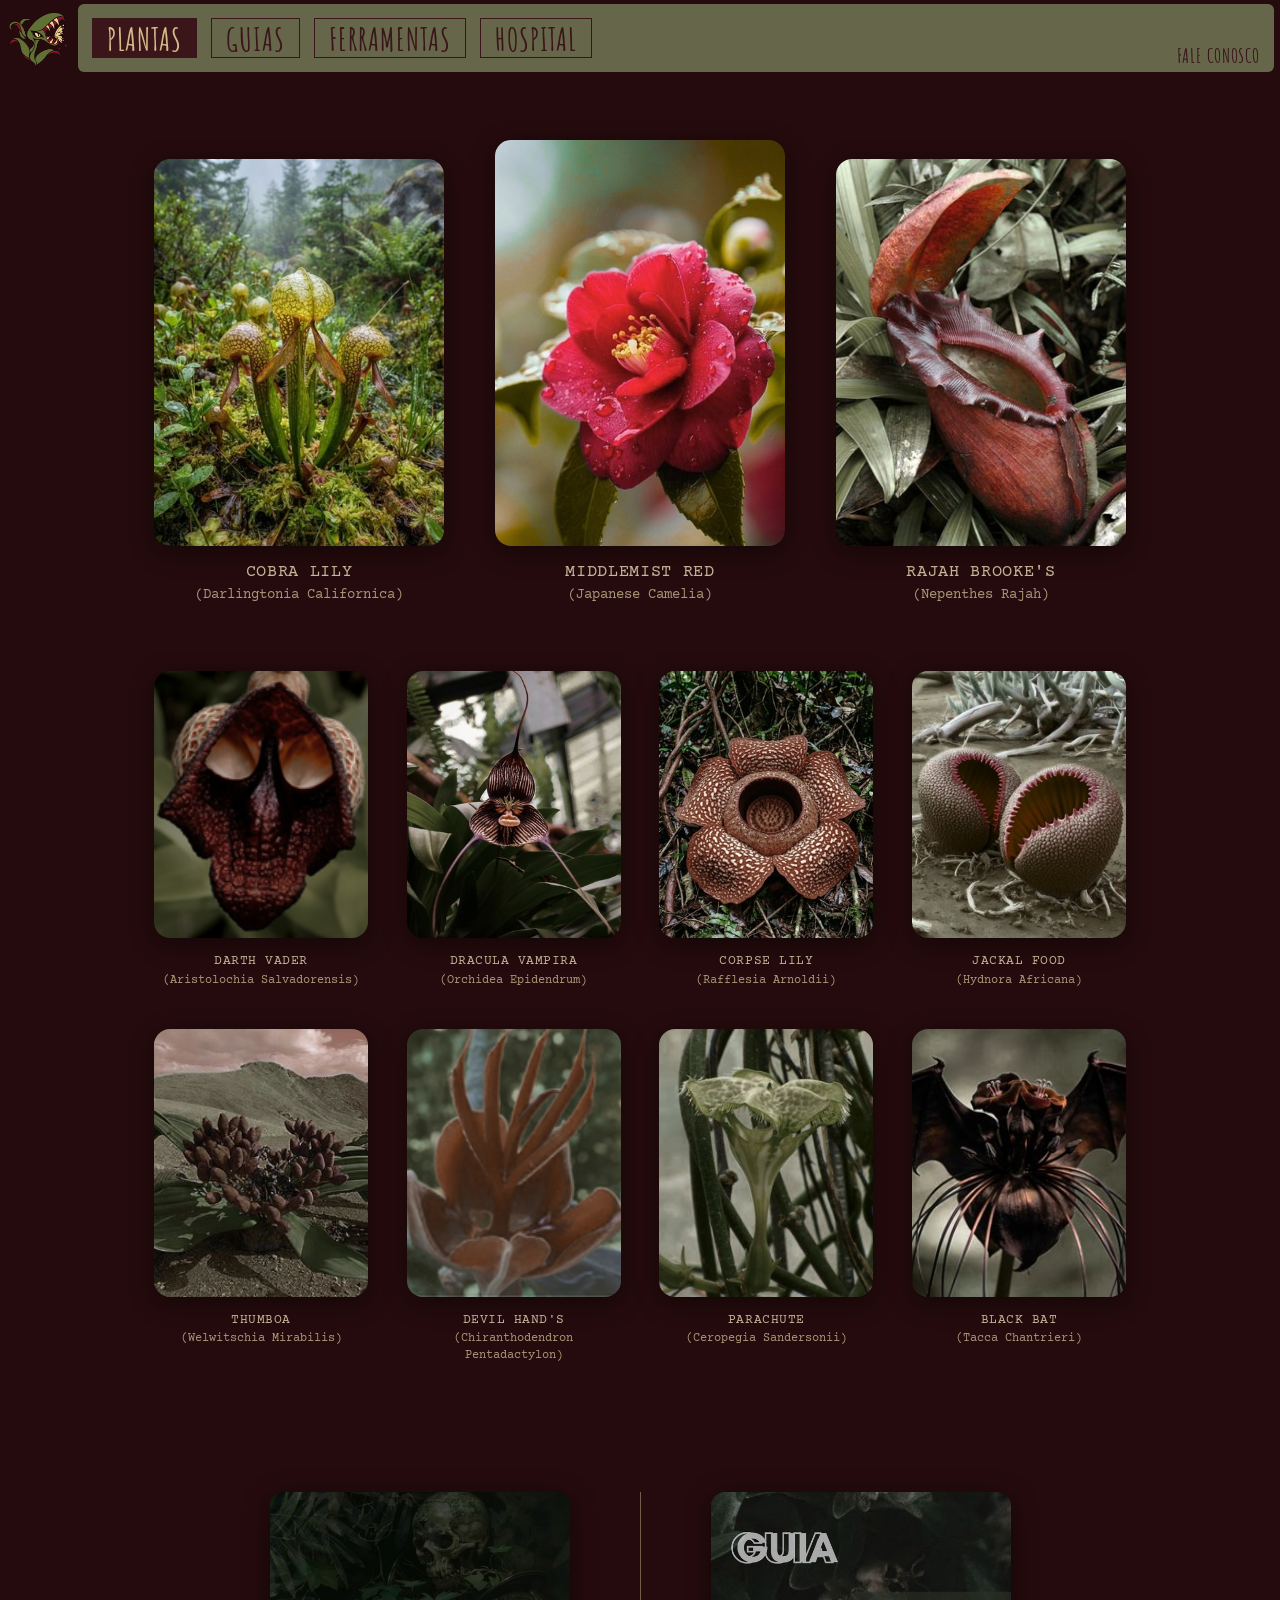
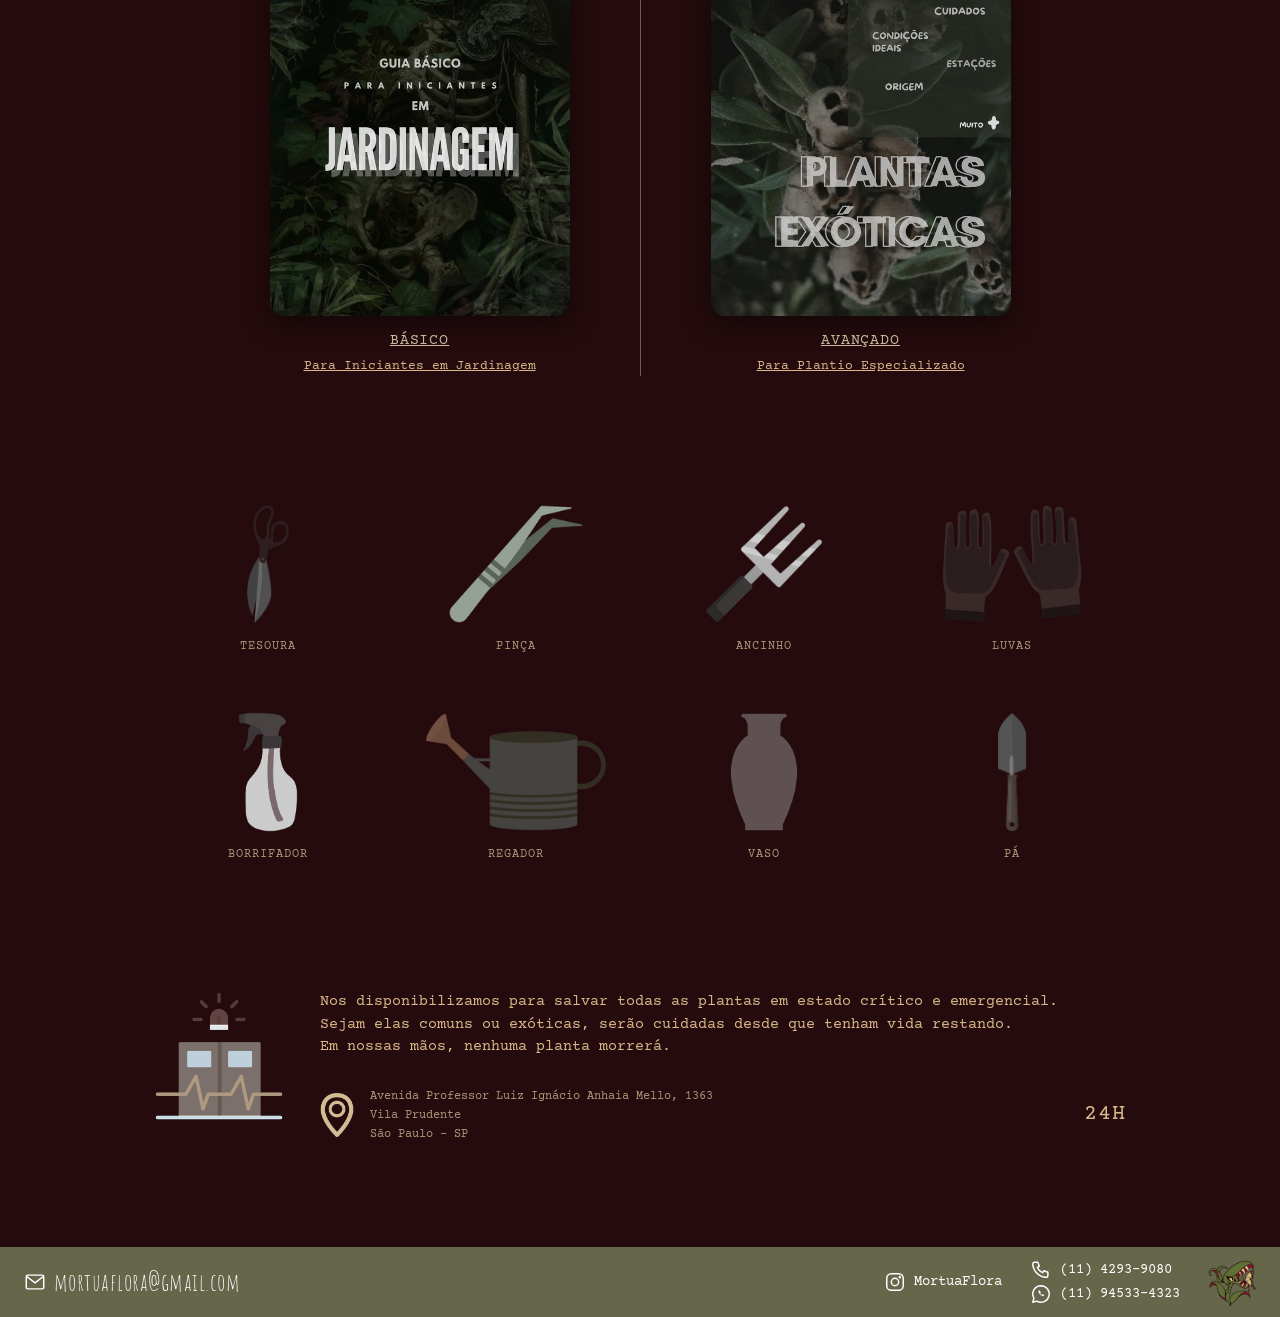
<file: index.html>
<!DOCTYPE html>
<html lang="pt-BR">
<head>
  <meta charset="utf-8">
  <meta name="viewport" content="width=device-width, initial-scale=1">
  <title>Mortua Flora</title>
  <meta name="description" content="Mortua Flora: plantas exóticas, guias de jardinagem, ferramentas e o primeiro pronto-socorro de plantas de São Paulo.">
  <link rel="icon" href="L0G.png">
  <link rel="preconnect" href="https://fonts.googleapis.com">
  <link rel="preconnect" href="https://fonts.gstatic.com" crossorigin>
  <link href="https://fonts.googleapis.com/css2?family=Amatic+SC:wght@700&family=Courier+Prime:wght@400;700&display=swap" rel="stylesheet">
  <link rel="stylesheet" href="style.css">
</head>
<body>

  <!-- ============ CABEÇALHO ============ -->
  <header class="topbar">
    <a class="topbar__logo" href="#topo" aria-label="Mortua Flora - início">
      <img src="L0G.png" alt="Mortua Flora">
    </a>
    <nav class="topbar__nav" aria-label="Menu principal">
      <a href="#plantas">Plantas</a>
      <a href="#guias">Guias</a>
      <a href="#ferramentas">Ferramentas</a>
      <a href="#hospital">Hospital</a>
      <a class="topbar__contact" id="link-fale-conosco" href="#" target="_blank" rel="noopener">Fale conosco</a>
    </nav>
  </header>

  <main id="topo">

    <!-- ============ PLANTAS ============ -->
    <section id="plantas" class="section" aria-label="Plantas">
      <div class="plants plants--featured" id="plantas-destaque"></div>
      <div class="plants plants--grid" id="plantas-grade"></div>
      <p class="hint hint--touch">Toque em uma planta para consultar a disponibilidade.</p>
    </section>

    <!-- ============ GUIAS ============ -->
    <section id="guias" class="section" aria-label="Guias">
      <div class="guides">
        <a class="guide" href="GBI.pdf" target="_blank" rel="noopener">
          <img src="GBI.png" alt="Capa do Guia Básico para Iniciantes em Jardinagem">
          <span class="guide__title">Básico</span>
          <span class="guide__sub">Para Iniciantes em Jardinagem</span>
        </a>
        <div class="guides__divider" aria-hidden="true"></div>
        <a class="guide" href="GBE.pdf" target="_blank" rel="noopener">
          <img src="GBE.png" alt="Capa do Guia de Plantas Exóticas">
          <span class="guide__title">Avançado</span>
          <span class="guide__sub">Para Plantio Especializado</span>
        </a>
      </div>
    </section>

    <!-- ============ FERRAMENTAS ============ -->
    <section id="ferramentas" class="section" aria-label="Ferramentas">
      <ul class="tools">
        <li><img src="TSR.png" alt=""><span>Tesoura</span></li>
        <li><img src="PNC.png" alt=""><span>Pinça</span></li>
        <li><img src="ACH.png" alt=""><span>Ancinho</span></li>
        <li><img src="LVS.png" alt=""><span>Luvas</span></li>
        <li><img src="BFD.png" alt=""><span>Borrifador</span></li>
        <li><img src="RGD.png" alt=""><span>Regador</span></li>
        <li><img src="VS0.png" alt=""><span>Vaso</span></li>
        <li><img src="PAP.png" alt=""><span>Pá</span></li>
      </ul>
    </section>

    <!-- ============ HOSPITAL ============ -->
    <section id="hospital" class="section hospital" aria-label="Hospital de plantas">
      <img class="hospital__icon" src="HPL.png" alt="Pronto-socorro de plantas">
      <div class="hospital__body">
        <p class="hospital__text">
          Nos disponibilizamos para salvar todas as plantas em estado crítico e emergencial.<br>
          Sejam elas comuns ou exóticas, serão cuidadas desde que tenham vida restando.<br>
          Em nossas mãos, nenhuma planta morrerá.
        </p>
        <div class="hospital__address-row">
          <a class="hospital__address" id="link-mapa" href="#" target="_blank" rel="noopener" aria-label="Abrir endereço no Google Maps">
            <img src="PIN.png" alt="">
            <address>
              Avenida Professor Luiz Ignácio Anhaia Mello, 1363<br>
              Vila Prudente<br>
              São Paulo - SP
            </address>
          </a>
          <span class="hospital__24h">24H</span>
        </div>
      </div>
    </section>
  </main>

  <!-- ============ RODAPÉ ============ -->
  <footer class="footer">
    <a class="footer__item footer__mail" href="mailto:juheluani@uni9.edu.br">
      <svg viewBox="0 0 24 24" aria-hidden="true"><rect x="2.5" y="4.5" width="19" height="15" rx="1.5"/><path d="M3 6l9 7 9-7"/></svg>
      <span>mortuaflora@gmail.com</span>
    </a>
    <div class="footer__right">
      <a class="footer__item" id="link-instagram" href="#" target="_blank" rel="noopener">
        <svg viewBox="0 0 24 24" aria-hidden="true"><rect x="3" y="3" width="18" height="18" rx="5"/><circle cx="12" cy="12" r="4"/><circle cx="17.3" cy="6.7" r=".6" fill="currentColor"/></svg>
        <span>MortuaFlora</span>
      </a>
      <div class="footer__phones">
        <a class="footer__item" id="link-telefone" href="#">
          <svg viewBox="0 0 24 24" aria-hidden="true"><path d="M5 3.5h3.5l1.7 4.3-2.2 1.4a11 11 0 0 0 5.8 5.8l1.4-2.2 4.3 1.7V18a2 2 0 0 1-2 2A15.5 15.5 0 0 1 3 5.5a2 2 0 0 1 2-2z"/></svg>
          <span>(11) 4293-9080</span>
        </a>
        <a class="footer__item" id="link-whatsapp" href="#" target="_blank" rel="noopener">
          <svg viewBox="0 0 24 24" aria-hidden="true"><path d="M12 3a9 9 0 0 0-7.7 13.6L3 21l4.5-1.2A9 9 0 1 0 12 3z"/><path d="M9 8.5c.3 3 2.5 5.2 5.5 6l1.2-1.3-2-1-.8.7a4 4 0 0 1-1.8-1.8l.7-.8-1-2z" fill="currentColor" stroke="none"/></svg>
          <span>(11) 94533-4323</span>
        </a>
      </div>
      <img class="footer__logo" src="L0G.png" alt="">
    </div>
  </footer>



  <!-- ============ FORMULÁRIO: CONSULTAR DISPONIBILIDADE ============ -->
  <dialog id="dlg-interesse" class="dlg" aria-labelledby="dlg-titulo">
    <button type="button" class="dlg__x" data-close aria-label="Fechar">&times;</button>
    <form id="form-interesse" novalidate autocomplete="on">
      <h2 id="dlg-titulo">Consultar disponibilidade</h2>
      <p class="dlg__intro">Nossa equipe avalia cada pedido e entra em contato. Valores são informados somente após essa etapa.</p>

      <label>Planta de interesse
        <select name="planta" required></select>
      </label>
      <label>Nome completo
        <input name="nome" type="text" autocomplete="name" required>
      </label>
      <div class="dlg__row">
        <label>Celular (com DDD)
          <input name="celular" type="tel" inputmode="tel" autocomplete="tel" placeholder="(11) 90000-0000" required>
        </label>
        <label>E-mail
          <input name="email" type="email" autocomplete="email" required>
        </label>
      </div>
      <div class="dlg__row dlg__row--3">
        <label>País
          <input name="pais" type="text" value="Brasil" required>
        </label>
        <label>Estado
          <input name="estado" type="text" maxlength="40" placeholder="SP" required>
        </label>
        <label>CEP
          <input name="cep" type="text" inputmode="numeric" placeholder="00000-000" required>
        </label>
      </div>
      <label>Finalidade do cultivo
        <select name="finalidade" required>
          <option value="">Selecione…</option>
          <option>Coleção pessoal</option>
          <option>Pesquisa científica</option>
          <option>Conservação e produção de sementes</option>
          <option>Outra</option>
        </select>
      </label>
      <label>Possui estufa ou ambiente controlado adequado?
        <select name="estufa" required>
          <option value="">Selecione…</option>
          <option>Sim</option>
          <option>Não</option>
          <option>Em construção</option>
        </select>
      </label>

      <!-- armadilha para robôs: pessoas não veem este campo -->
      <div class="hp" aria-hidden="true"><label>Não preencha <input name="website" type="text" tabindex="-1" autocomplete="off"></label></div>

      <label class="dlg__check">
        <input name="lgpd" type="checkbox" required>
        <span>Li e aceito o <a href="PVC.html" target="_blank" rel="noopener">aviso de privacidade</a> e autorizo o uso destes dados para análise do meu pedido.</span>
      </label>

      <p id="form-msg" class="dlg__error" role="alert" hidden></p>
      <button type="submit" class="dlg__submit">Enviar pedido</button>
    </form>

    <div id="form-ok" class="dlg__ok" hidden>
      <h2>Pedido recebido</h2>
      <p>Registramos seu interesse em <strong id="ok-planta"></strong>. Nossa equipe entrará em contato pelo celular ou e-mail informados.</p>
      <p class="dlg__protocolo" id="ok-protocolo"></p>
      <button type="button" class="dlg__submit" data-close>Fechar</button>
    </div>
  </dialog>

  <!-- Scripts -->
  <script src="CFG.js"></script>
  <script src="PLS.js"></script>
  <script src="APP.js"></script>
  <script src="MIN.js"></script>
  <script src="F0M.js"></script>
</body>
</html>
</file>
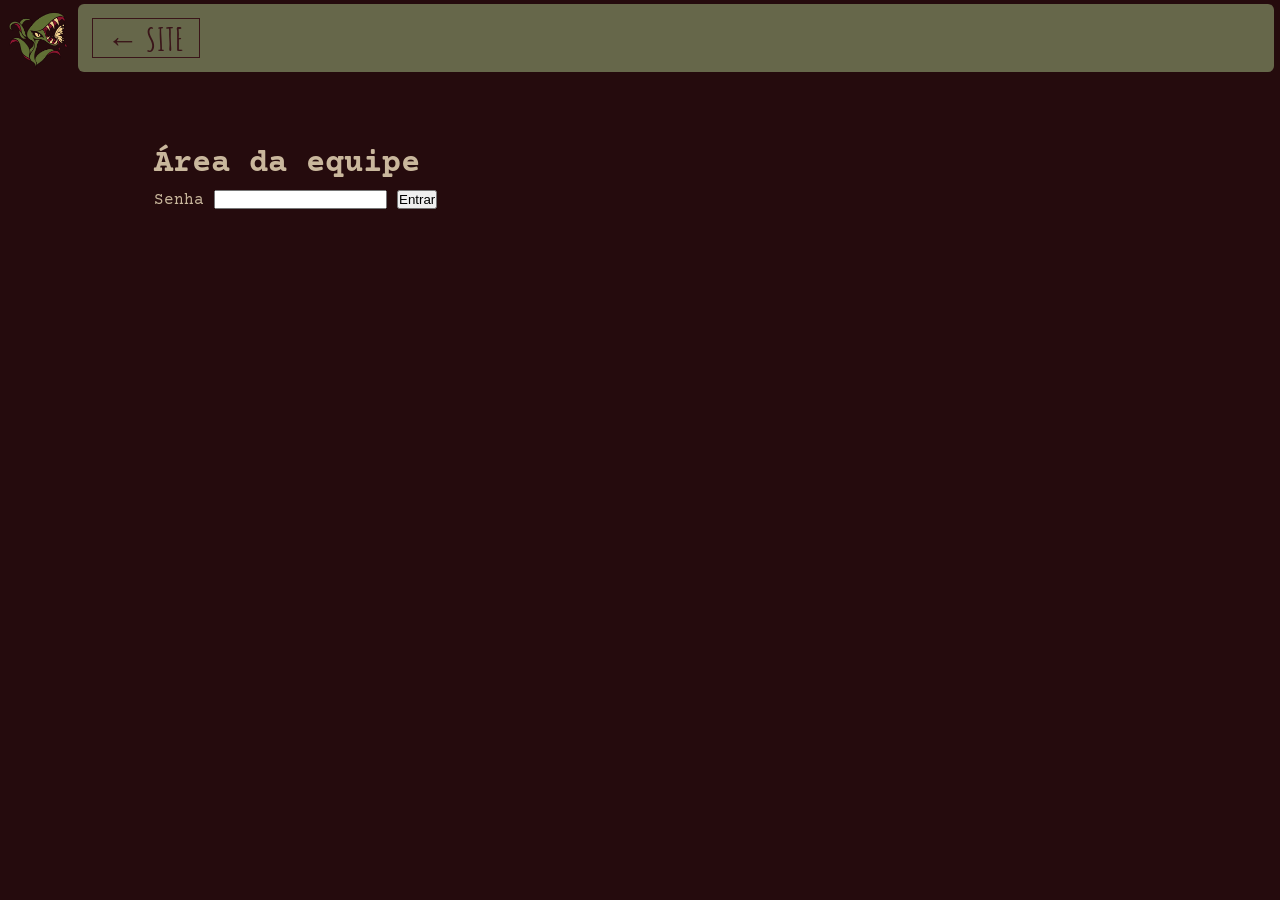
<file: ADN.html>
<!DOCTYPE html>
<html lang="pt-BR">
<head>
  <meta charset="utf-8">
  <meta name="viewport" content="width=device-width, initial-scale=1">
  <meta name="robots" content="noindex, nofollow">
  <title>Equipe | Mortua Flora</title>
  <link rel="icon" href="L0G.png">
  <link href="https://fonts.googleapis.com/css2?family=Amatic+SC:wght@700&family=Courier+Prime:wght@400;700&display=swap" rel="stylesheet">
  <link rel="stylesheet" href="style.css">
</head>
<body class="admin">
  <header class="topbar">
    <a class="topbar__logo" href="index.html" aria-label="Site"><img src="L0G.png" alt="Mortua Flora"></a>
    <nav class="topbar__nav"><a href="index.html">&larr; Site</a><a id="sair" href="#" hidden>Sair</a></nav>
  </header>

  <!-- LOGIN -->
  <main id="login" class="section login">
    <h1>Área da equipe</h1>
    <form id="form-login">
      <label>Senha <input type="password" id="senha" autocomplete="current-password" required></label>
      <button class="dlg__submit" type="submit">Entrar</button>
      <p id="login-erro" class="dlg__error" hidden>Senha incorreta.</p>
    </form>
  </main>

  <!-- PAINEL -->
  <main id="painel" class="section adm" hidden>
    <p id="aviso-teste" class="adm__warn" hidden>MODO TESTE: nenhum RA configurado. Os dados estão só neste navegador.</p>
    <div class="adm__tabs" role="tablist">
      <button data-tab="interesses" class="is-on">Interesses</button>
      <button data-tab="clientes">Clientes</button>
      <button data-tab="pedidos">Pedidos</button>
      <button data-tab="estoque">Estoque</button>
      <span class="adm__spacer"></span>
      <button id="btn-atualizar" type="button">Atualizar</button>
      <button id="btn-csv" type="button">Exportar CSV</button>
    </div>
    <p id="adm-msg" class="adm__msg" role="status"></p>
    <div id="adm-conteudo"></div>
  </main>

  <!-- Registrar pagamento / entrega -->
  <dialog id="dlg-pedido" class="dlg">
    <button type="button" class="dlg__x" data-close aria-label="Fechar">&times;</button>
    <form id="form-pedido">
      <h2>Pagamento e entrega</h2>
      <p class="dlg__intro" id="ped-quem"></p>
      <div class="dlg__row">
        <label>Valor combinado (R$) <input name="valor" type="number" min="0" step="0.01" required></label>
        <label>Forma de pagamento
          <select name="pagamento"><option>Pix</option><option>Transferência</option><option>Cartão</option><option>Dinheiro</option><option>Outro</option></select>
        </label>
      </div>
      <div class="dlg__row">
        <label>Situação do pagamento
          <select name="statusPag"><option>Pendente</option><option>Pago</option></select>
        </label>
        <label>CEP de entrega <input name="cepEntrega" inputmode="numeric" maxlength="9" required></label>
      </div>
      <label>Situação da entrega
        <select name="statusEntrega"><option>Aguardando</option><option>Enviado</option><option>Entregue</option></select>
      </label>
      <label>Observações <input name="obs" maxlength="200"></label>
      <button class="dlg__submit" type="submit">Salvar</button>
    </form>
  </dialog>

  <script src="CFG.js"></script>
  <script src="PLS.js"></script>
  <script src="APP.js"></script>
  <script src="ADN.js"></script>
</body>
</html>
</file>
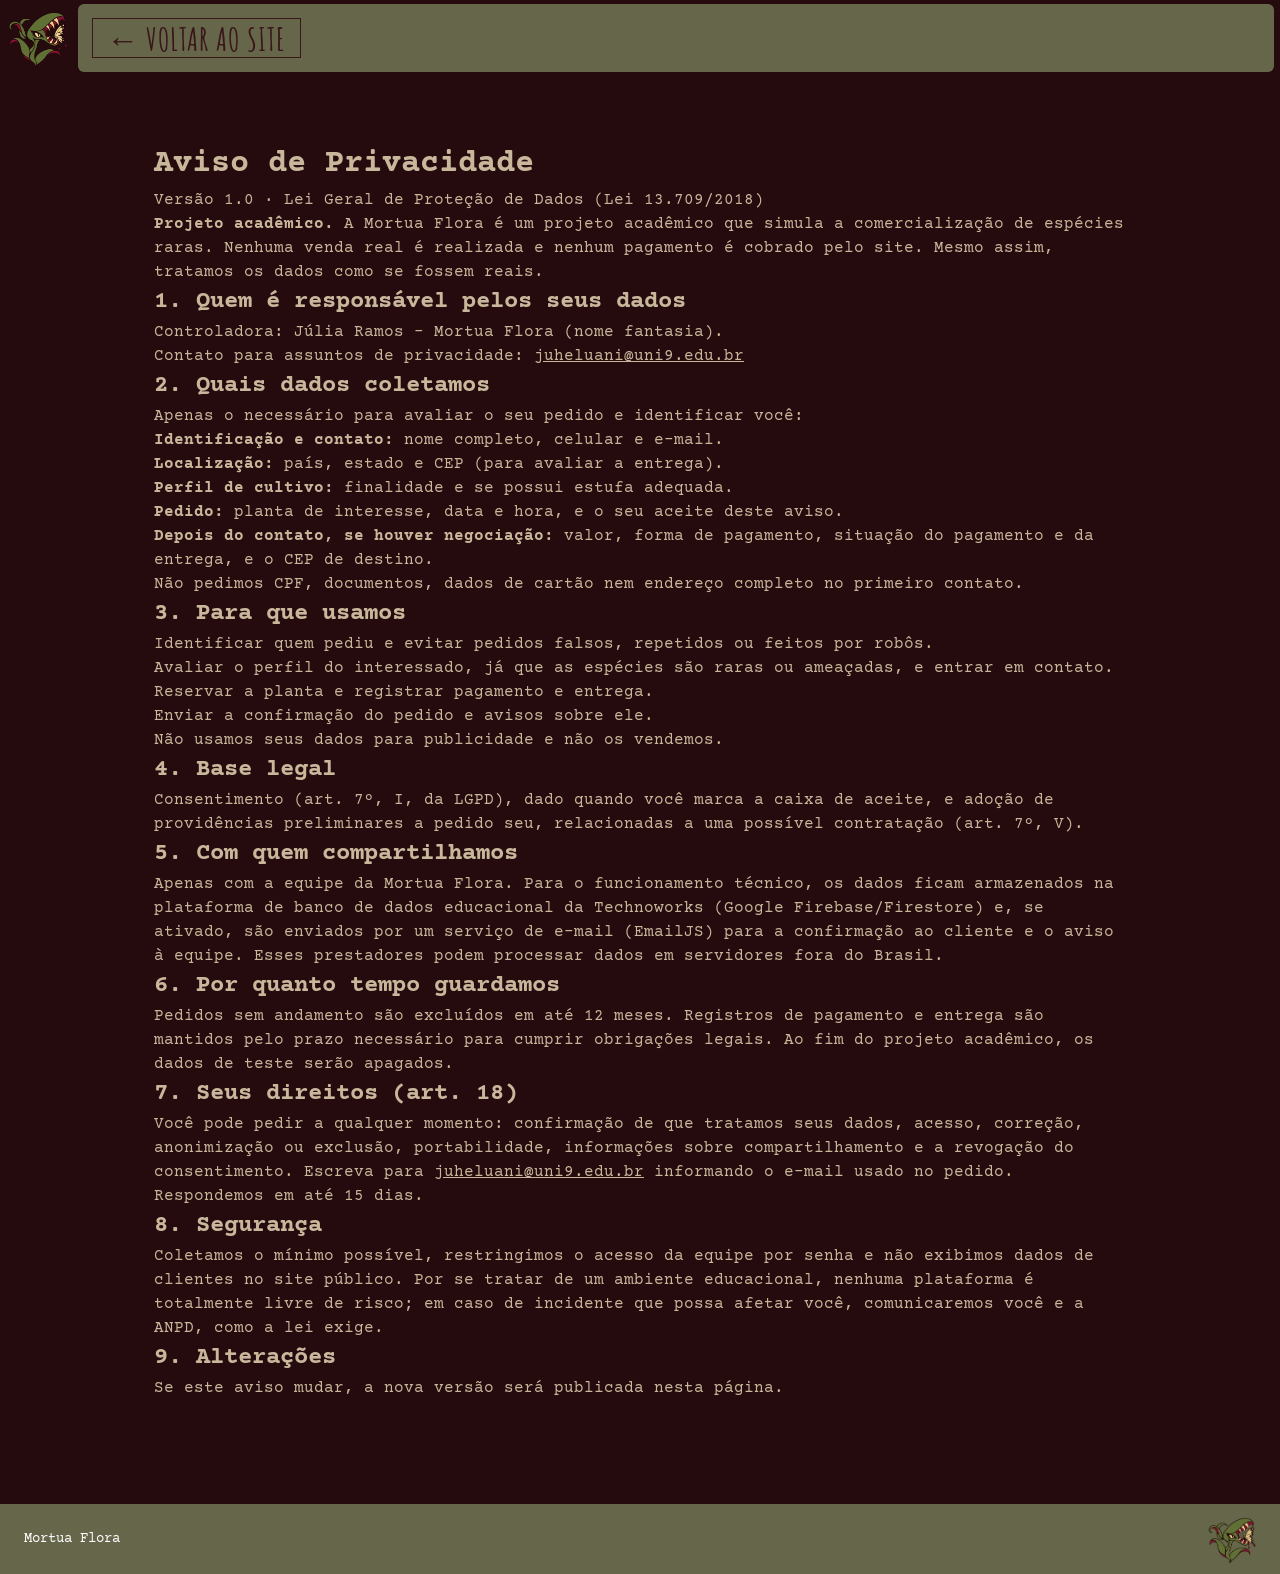
<file: PVC.html>
<!DOCTYPE html>
<html lang="pt-BR">
<head>
  <meta charset="utf-8">
  <meta name="viewport" content="width=device-width, initial-scale=1">
  <meta name="robots" content="noindex">
  <title>Aviso de Privacidade | Mortua Flora</title>
  <link rel="icon" href="L0G.png">
  <link href="https://fonts.googleapis.com/css2?family=Amatic+SC:wght@700&family=Courier+Prime:wght@400;700&display=swap" rel="stylesheet">
  <link rel="stylesheet" href="style.css">
</head>
<body>
  <header class="topbar">
    <a class="topbar__logo" href="index.html" aria-label="Voltar ao início"><img src="L0G.png" alt="Mortua Flora"></a>
    <nav class="topbar__nav"><a href="index.html">&larr; Voltar ao site</a></nav>
  </header>

  <main class="section legal">
    <h1>Aviso de Privacidade</h1>
    <p class="legal__meta">Versão 1.0 · Lei Geral de Proteção de Dados (Lei 13.709/2018)</p>

    <p><strong>Projeto acadêmico.</strong> A Mortua Flora é um projeto acadêmico que simula a comercialização de espécies raras. Nenhuma venda real é realizada e nenhum pagamento é cobrado pelo site. Mesmo assim, tratamos os dados como se fossem reais.</p>

    <h2>1. Quem é responsável pelos seus dados</h2>
    <p>Controladora: <span data-f="responsavel"></span> – <span data-f="nomeFantasia"></span> (nome fantasia).<br>
    Contato para assuntos de privacidade: <a data-f-mail="emailPrivacidade"></a></p>

    <h2>2. Quais dados coletamos</h2>
    <p>Apenas o necessário para avaliar o seu pedido e identificar você:</p>
    <ul>
      <li><strong>Identificação e contato:</strong> nome completo, celular e e-mail.</li>
      <li><strong>Localização:</strong> país, estado e CEP (para avaliar a entrega).</li>
      <li><strong>Perfil de cultivo:</strong> finalidade e se possui estufa adequada.</li>
      <li><strong>Pedido:</strong> planta de interesse, data e hora, e o seu aceite deste aviso.</li>
      <li><strong>Depois do contato, se houver negociação:</strong> valor, forma de pagamento, situação do pagamento e da entrega, e o CEP de destino.</li>
    </ul>
    <p>Não pedimos CPF, documentos, dados de cartão nem endereço completo no primeiro contato.</p>

    <h2>3. Para que usamos</h2>
    <ul>
      <li>Identificar quem pediu e evitar pedidos falsos, repetidos ou feitos por robôs.</li>
      <li>Avaliar o perfil do interessado, já que as espécies são raras ou ameaçadas, e entrar em contato.</li>
      <li>Reservar a planta e registrar pagamento e entrega.</li>
      <li>Enviar a confirmação do pedido e avisos sobre ele.</li>
    </ul>
    <p>Não usamos seus dados para publicidade e não os vendemos.</p>

    <h2>4. Base legal</h2>
    <p>Consentimento (art. 7º, I, da LGPD), dado quando você marca a caixa de aceite, e adoção de providências preliminares a pedido seu, relacionadas a uma possível contratação (art. 7º, V).</p>

    <h2>5. Com quem compartilhamos</h2>
    <p>Apenas com a equipe da Mortua Flora. Para o funcionamento técnico, os dados ficam armazenados na plataforma de banco de dados educacional da Technoworks (Google Firebase/Firestore) e, se ativado, são enviados por um serviço de e-mail (EmailJS) para a confirmação ao cliente e o aviso à equipe. Esses prestadores podem processar dados em servidores fora do Brasil.</p>

    <h2>6. Por quanto tempo guardamos</h2>
    <p>Pedidos sem andamento são excluídos em até 12 meses. Registros de pagamento e entrega são mantidos pelo prazo necessário para cumprir obrigações legais. Ao fim do projeto acadêmico, os dados de teste serão apagados.</p>

    <h2>7. Seus direitos (art. 18)</h2>
    <p>Você pode pedir a qualquer momento: confirmação de que tratamos seus dados, acesso, correção, anonimização ou exclusão, portabilidade, informações sobre compartilhamento e a revogação do consentimento. Escreva para <a data-f-mail="emailPrivacidade"></a> informando o e-mail usado no pedido. Respondemos em até 15 dias.</p>

    <h2>8. Segurança</h2>
    <p>Coletamos o mínimo possível, restringimos o acesso da equipe por senha e não exibimos dados de clientes no site público. Por se tratar de um ambiente educacional, nenhuma plataforma é totalmente livre de risco; em caso de incidente que possa afetar você, comunicaremos você e a ANPD, como a lei exige.</p>

    <h2>9. Alterações</h2>
    <p>Se este aviso mudar, a nova versão será publicada nesta página.</p>
  </main>

  <footer class="footer"><a class="footer__item" href="index.html"><span>Mortua Flora</span></a><img class="footer__logo" src="L0G.png" alt=""></footer>

  <script src="CFG.js"></script>
  <script>
    (function () {
      var S = window.SITE;
      document.querySelectorAll("[data-f]").forEach(function (e) { e.textContent = S[e.getAttribute("data-f")]; });
      document.querySelectorAll("[data-f-mail]").forEach(function (e) {
        var m = S[e.getAttribute("data-f-mail")]; e.textContent = m; e.href = "mailto:" + m;
      });
    })();
  </script>
</body>
</html>
</file>
<file: style.css>
:root {
  --bg: #250b0d;
  --bar: #66674a;
  --bar-dark: #3a1519;
  --text: #c9b79c;
  --text-dim: #a89678;
  --gold: #d9b98a;
  --font-display: "Amatic SC", "Arial Narrow", sans-serif;
  --font-body: "Courier Prime", "Courier New", monospace;
  --header-h: 76px;
}

* { box-sizing: border-box; margin: 0; padding: 0; }
html { scroll-behavior: smooth; scroll-padding-top: calc(var(--header-h) + 16px); }
body {
  background: var(--bg);
  color: var(--text);
  font-family: var(--font-body);
  line-height: 1.5;
  min-height: 100vh;
}
img { display: block; max-width: 100%; }
a { color: inherit; }
ul { list-style: none; }

/* ================= CABEÇALHO ================= */
.topbar {
  position: sticky; top: 0; z-index: 50;
  display: flex; align-items: stretch; gap: 10px;
  height: var(--header-h);
  padding: 4px 6px 4px 8px;
  background: var(--bg);
}
.topbar__logo { flex: 0 0 auto; display: flex; align-items: center; }
.topbar__logo img { height: 62px; width: auto; }
.topbar__nav {
  flex: 1; display: flex; align-items: center; gap: 14px;
  padding: 0 14px; border-radius: 6px;
  background: var(--bar);
  position: relative;
}
.topbar__nav a {
  font-family: var(--font-display); font-weight: 700;
  font-size: 2rem; letter-spacing: .03em; line-height: 1;
  text-transform: uppercase; text-decoration: none;
  color: var(--bar-dark);
  border: 1px solid var(--bar-dark);
  padding: 4px 14px 2px;
  transition: background .2s, color .2s;
}
.topbar__nav a:hover,
.topbar__nav a.is-active { background: var(--bar-dark); color: var(--gold); }
.topbar__nav a.topbar__contact {
  margin-left: auto; align-self: flex-end;
  border: 0; padding: 0 0 6px; font-size: 1.25rem;
}
.topbar__nav a.topbar__contact:hover { background: none; color: #fff; text-decoration: underline; }

/* ================= SEÇÕES ================= */
.section { padding: 64px 5vw; max-width: 1100px; margin: 0 auto; }

/* ================= PLANTAS ================= */
.plants { display: grid; justify-content: center; }
.plants--featured {
  grid-template-columns: repeat(3, minmax(0, 1fr));
  gap: 4vw; align-items: end; margin-bottom: 64px;
}
.plants--grid {
  grid-template-columns: repeat(4, minmax(0, 1fr));
  gap: 40px 3vw; align-items: start;
}

.plant { text-align: center; outline: none; }
.plant__photo {
  position: relative; overflow: hidden;
  border-radius: 16px;
  background: #1a0708;
  margin: 0 auto 14px;
  aspect-ratio: 3 / 4;
  box-shadow: 0 6px 24px rgba(0,0,0,.45);
}
.plant--big:nth-child(2) .plant__photo { aspect-ratio: 3 / 4.2; }
.plants--grid .plant__photo { aspect-ratio: 4 / 5; }
.plant__photo img {
  width: 100%; height: 100%; object-fit: cover;
  transition: transform .5s ease, filter .3s;
}
.plant__name {
  font-weight: 400; text-transform: uppercase;
  font-size: 1.05rem; letter-spacing: .04em;
}
.plant__sci { color: var(--text-dim); font-size: .9rem; }
.plants--grid .plant__name { font-size: .8rem; }
.plants--grid .plant__sci  { font-size: .72rem; }

/* painel que aparece ao passar o mouse */
.plant__overlay {
  position: absolute; inset: auto 0 0 0;
  display: flex; flex-direction: column; align-items: center; gap: 8px;
  padding: 36px 12px 14px;
  background: linear-gradient(to top, rgba(20,5,7,.95) 30%, rgba(20,5,7,0));
  opacity: 0; transform: translateY(12px);
  transition: opacity .25s, transform .25s;
  pointer-events: none;
}
.plant:hover .plant__overlay,
.plant:focus-within .plant__overlay,
.plant:focus .plant__overlay,
.plant.is-open .plant__overlay { opacity: 1; transform: none; pointer-events: auto; }
.plant:hover .plant__photo img,
.plant:focus .plant__photo img,
.plant.is-open .plant__photo img { transform: scale(1.06); filter: brightness(.8); }

.plant__cta {
  display: inline-block; text-decoration: none; text-align: center;
  background: var(--bar); color: #fff;
  font-size: .78rem; font-weight: 700; letter-spacing: .03em;
  padding: 8px 14px; border-radius: 999px;
  border: 1px solid var(--gold);
  transition: background .2s, color .2s;
}
.plant__cta:hover { background: var(--gold); color: var(--bg); }
.plant__status { font-size: .75rem; font-weight: 700; display: none; }
.plant__status.is-yes, .plant__status.is-no { display: block; }
.plant__status.is-yes { color: #9fd18b; }
.plant__status.is-no  { color: #e08a8a; }

.hint { text-align: center; color: var(--text-dim); font-size: .85rem; margin-top: 36px; }

/* ================= GUIAS ================= */
.guides {
  display: flex; align-items: flex-start; justify-content: center;
  gap: clamp(20px, 6vw, 70px);
}
.guides__divider { align-self: stretch; width: 1px; background: var(--text-dim); opacity: .6; }
.guide {
  display: flex; flex-direction: column; align-items: center; text-align: center;
  text-decoration: none; width: min(300px, 42vw);
}
.guide img {
  width: 100%; border-radius: 14px; margin-bottom: 14px;
  box-shadow: 0 6px 24px rgba(0,0,0,.5);
  transition: transform .3s, box-shadow .3s;
}
.guide:hover img { transform: translateY(-6px); box-shadow: 0 14px 30px rgba(0,0,0,.65); }
.guide__title { text-decoration: underline; letter-spacing: .06em; text-transform: uppercase; font-size: .95rem; }
.guide__sub { text-decoration: underline; color: var(--gold); font-size: .8rem; margin-top: 4px; }
.guide:hover .guide__title, .guide:hover .guide__sub { color: #fff; }

/* ================= FERRAMENTAS ================= */
.tools {
  display: grid; grid-template-columns: repeat(4, 1fr);
  gap: 56px 20px; align-items: end; justify-items: center;
}
.tools li { display: flex; flex-direction: column; align-items: center; gap: 14px; height: 100%; justify-content: flex-end; }
.tools img { height: 120px; width: auto; object-fit: contain; transition: transform .3s; }
.tools li:hover img { transform: translateY(-6px) rotate(-4deg); }
.tools span { font-size: .72rem; letter-spacing: .08em; text-transform: uppercase; color: var(--text-dim); }

/* ================= HOSPITAL ================= */
.hospital { display: flex; gap: 36px; align-items: flex-start; }
.hospital__icon { width: 130px; flex: 0 0 auto; }
.hospital__body { flex: 1; }
.hospital__text { font-size: .95rem; color: var(--gold); }
.hospital__address-row { display: flex; justify-content: space-between; align-items: center; margin-top: 28px; gap: 20px; }
.hospital__address {
  display: flex; gap: 16px; align-items: center; text-decoration: none;
  color: var(--text-dim); font-size: .78rem;
}
.hospital__address img { width: 34px; flex: 0 0 auto; transition: transform .2s; }
.hospital__address address { font-style: normal; }
.hospital__address:hover { color: #fff; }
.hospital__address:hover img { transform: translateY(-4px); }
.hospital__24h { font-size: 1.4rem; color: var(--gold); letter-spacing: .05em; }

/* ================= RODAPÉ ================= */
.footer {
  margin-top: 40px;
  background: var(--bar);
  color: #fff;
  display: flex; align-items: center; justify-content: space-between; flex-wrap: wrap;
  gap: 14px 30px;
  padding: 10px 24px;
  border-radius: 0 0 0 0;
}
.footer__item {
  display: inline-flex; align-items: center; gap: 8px;
  text-decoration: none; font-size: .85rem;
}
.footer__item:hover span { text-decoration: underline; }
.footer__item svg {
  width: 22px; height: 22px; flex: 0 0 auto;
  fill: none; stroke: currentColor; stroke-width: 1.6; stroke-linecap: round; stroke-linejoin: round;
}
.footer__mail span { font-family: var(--font-display); font-size: 1.5rem; letter-spacing: .02em; }
.footer__right { display: flex; align-items: center; gap: 28px; flex-wrap: wrap; }
.footer__phones { display: flex; flex-direction: column; gap: 2px; font-size: .75rem; }
.footer__logo { height: 50px; width: auto; }

/* ================= RESPONSIVO ================= */
@media (max-width: 820px) {
  :root { --header-h: 108px; }
  .topbar { height: auto; min-height: 64px; }
  .topbar__logo img { height: 48px; }
  .topbar__nav { flex-wrap: wrap; gap: 6px 8px; padding: 8px 10px; }
  .topbar__nav a { font-size: 1.35rem; padding: 3px 9px 1px; }
  .topbar__nav a.topbar__contact { margin-left: auto; font-size: 1.05rem; padding: 0; }
  .section { padding: 44px 6vw; }
  .plants--featured { gap: 3vw; margin-bottom: 40px; }
  .plants--grid { grid-template-columns: repeat(2, minmax(0, 1fr)); }
  .plant__name { font-size: .85rem; }
  .plant__sci { font-size: .72rem; }
  .plant__cta { font-size: .68rem; padding: 6px 10px; }
  .tools { grid-template-columns: repeat(2, 1fr); }
  .hospital { flex-direction: column; align-items: center; text-align: center; }
  .hospital__address-row { flex-direction: column; align-items: center; }
  .hospital__address { text-align: left; }
  .footer { justify-content: center; text-align: center; }
  .footer__right { justify-content: center; }
}
@media (max-width: 520px) {
  .plants--featured { grid-template-columns: 1fr 1fr; }
  .plants--featured .plant:nth-child(2) { order: -1; grid-column: 1 / -1; width: 60%; justify-self: center; }
  .guides { flex-direction: column; align-items: center; }
  .guides__divider { width: 60%; height: 1px; align-self: center; }
  .guide { width: 70%; }
}
@media (prefers-reduced-motion: reduce) {
  html { scroll-behavior: auto; }
  * { transition: none !important; }
}
</file>
